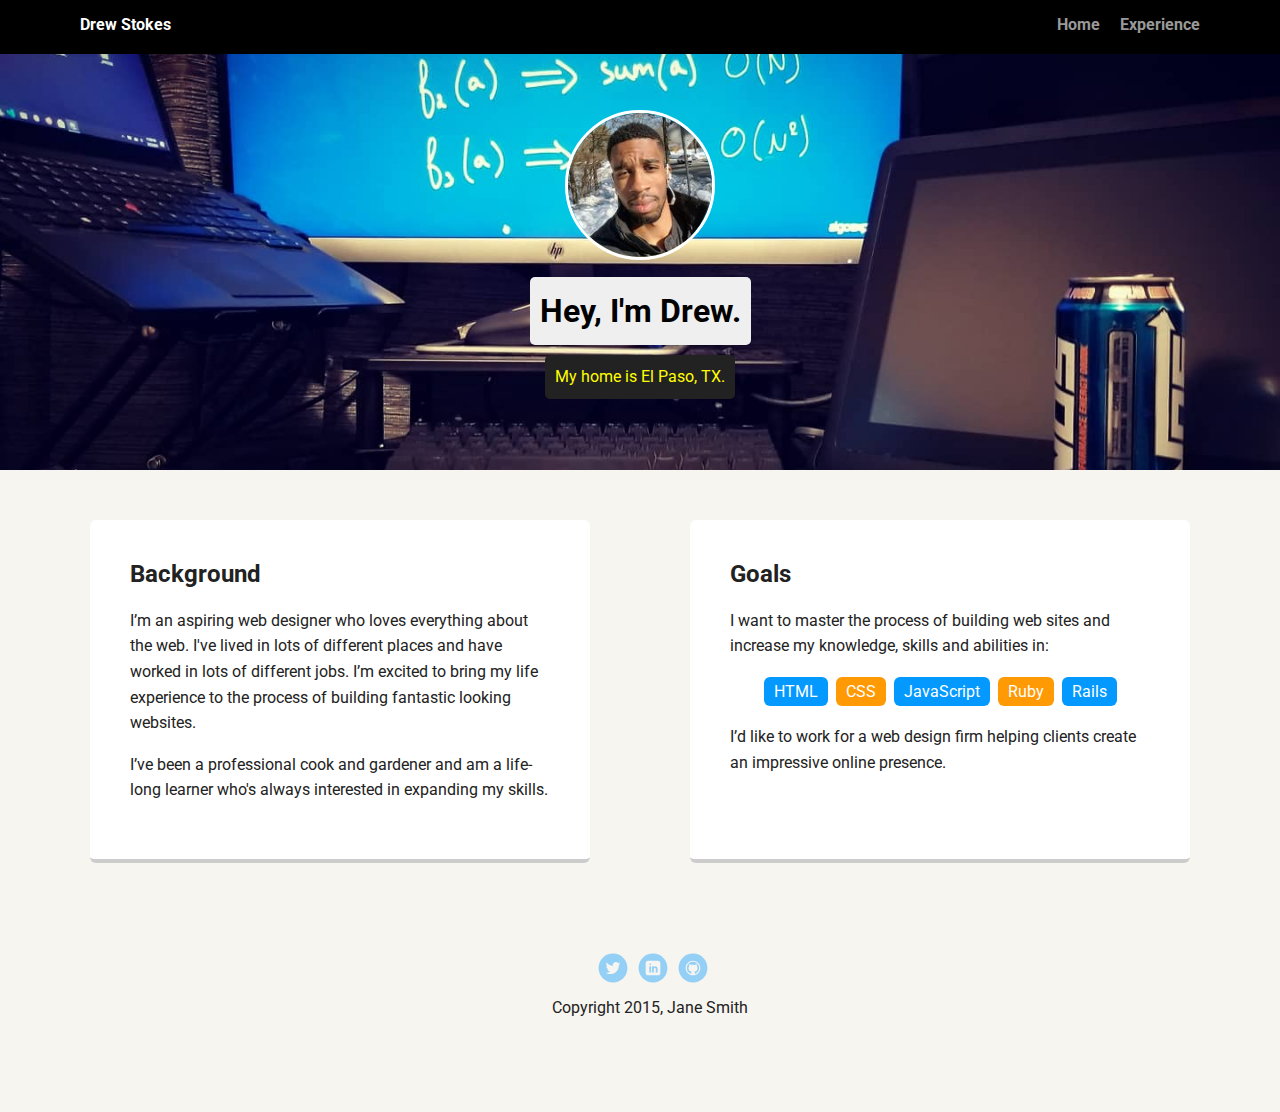
<file: index.html>
<!DOCTYPE html>
<html lang="en">
<head>
    <meta charset="UTF-8">
    <meta http-equiv="X-UA-Compatible" content="IE=edge">
    <meta name="viewport" content="width=device-width, initial-scale=1.0">
    <link rel="stylesheet" href="styles.css">
    <link href="https://fonts.googleapis.com/css?family=Muli%7CRoboto:400,300,500,700,900" rel="stylesheet">
    <title>Drew Stokes Portfolio</title>
</head>
<body>
    <div class="main-nav">
        <ul class="nav">
          <li class="name">Drew Stokes</li>
          <li><a href="#">Home</a></li>
          <li><a href="#">Experience</a></li>
        </ul>
    </div>

    <header>
      <img src="images/me.jpg" alt="Drawing of Jane Smith" class="profile-image">
      <h1 class="tag name">Hey, I'm Drew.</h1>
      <p class="tag location">My home is El Paso, TX.</p>
    </header>

    <main class="flex">
      <div class="card">
        <h2>Background</h2>
        <p>I’m an aspiring web designer who loves everything about the web. I've lived in lots of different places and have worked in lots of different jobs. I’m excited to bring my life experience to the process of building fantastic looking websites.</p>
        <p>I’ve been a professional cook and gardener and am a life-long learner who's always interested in expanding my skills.</p>
      </div> 

      <div class="card">
        <h2>Goals</h2>
        <p>I want to master the process of building web sites and increase my knowledge, skills and abilities in:</p>
        <ul class="skills">
          <li>HTML</li>
          <li>CSS</li>
          <li>JavaScript</li>
          <li>Ruby</li>
          <li>Rails</li>
        </ul>
        <p>I’d like to work for a web design firm helping clients create an impressive online presence.</p>
      </div> 

    </main>
    <footer>
      <ul>
        <li><a href="#" class="social twitter">Twitter</a></li>
        <li><a href="#" class="social linkedin">LinkedIn</a></li>
        <li><a href="#" class="social github">Github</a></li>
      </ul>
      <p class="copyright">Copyright 2015, Jane Smith</p>
    </footer>
</body>
</html>
</file>
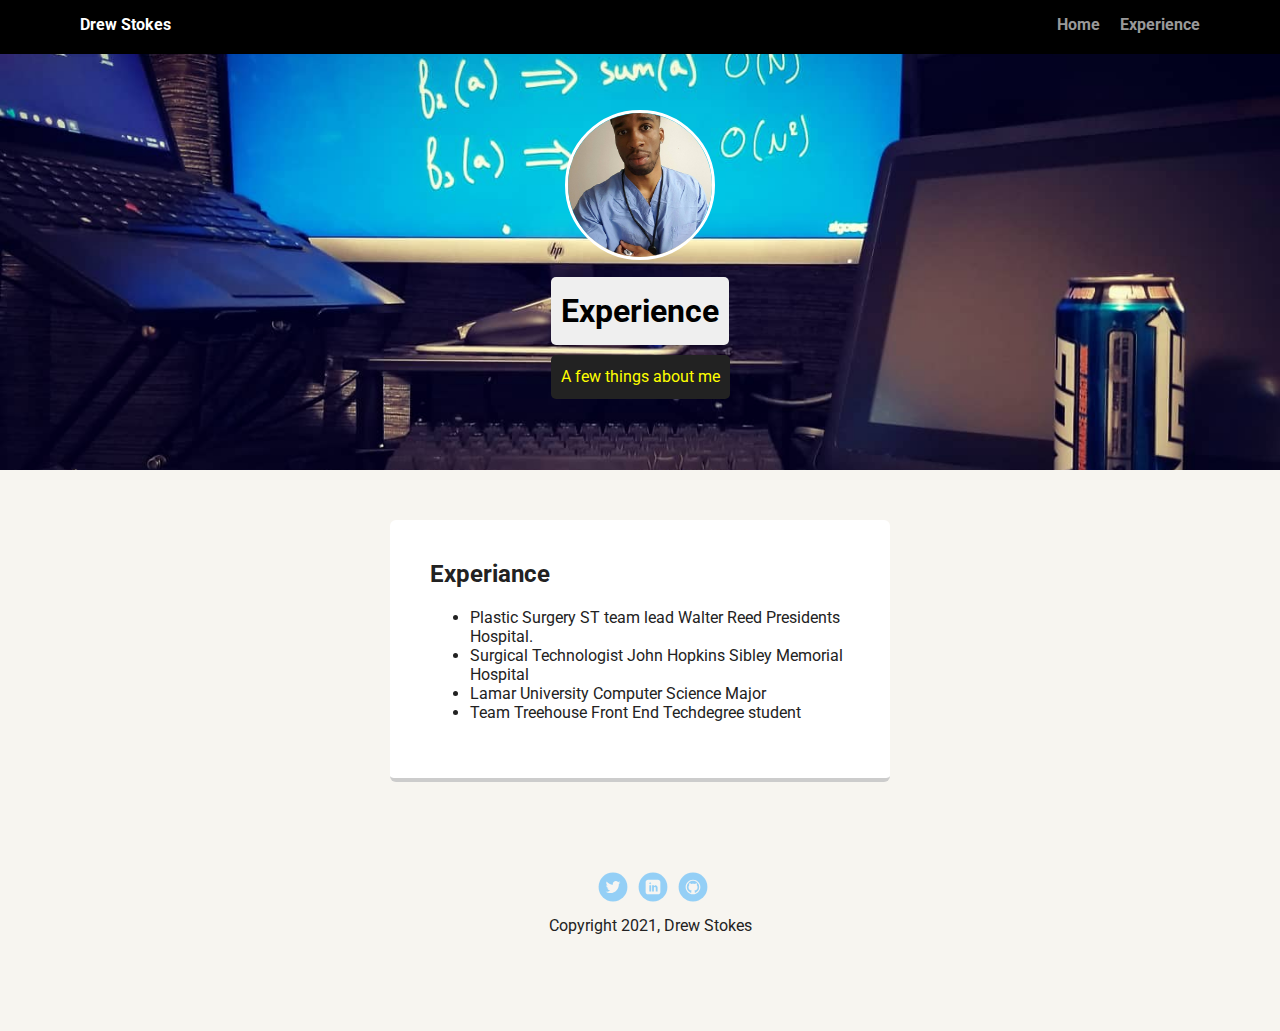
<file: experience.html>
<!DOCTYPE html>
<html lang="en">
<head>
    <meta charset="UTF-8">
    <meta http-equiv="X-UA-Compatible" content="IE=edge">
    <meta name="viewport" content="width=device-width, initial-scale=1.0">
    <link rel="stylesheet" href="css/styles.css">
    <link href="https://fonts.googleapis.com/css?family=Muli%7CRoboto:400,300,500,700,900" rel="stylesheet">
    <title>Drew Stokes Portfolio</title>
</head>
<body>
    <div class="main-nav">
        <ul class="nav">
          <li class="name">Drew Stokes</li>
          <li><a href="index.html">Home</a></li>
          <li><a href="experience.html">Experience</a></li>
        </ul>
    </div>

    <header>
      <img src="images/Drew_sibley_scrubs.jpg" alt="Picture of Drew Stokes" class="profile-image">
      <h1 class="tag name">Experience</h1>
      <p class="tag location">A few things about me</p>
    </header>

    <main class="flex">

      <div class="card">
        
        <h2>Experiance</h2>
        <ul>
        <li>Plastic Surgery ST team lead Walter Reed Presidents Hospital.</li>
        <li>Surgical Technologist John Hopkins Sibley Memorial Hospital</li>
        <li>Lamar University Computer Science Major</li>
        <li>Team Treehouse Front End Techdegree student</li>
        </ul>
      </div> 

    </main>
    <footer>
      <ul>
        <li><a href="https://twitter.com/engineeringDrew" class="social twitter">Twitter</a></li>
        <li><a href="https://www.linkedin.com/in/andrew-l-stokes/" class="social linkedin">LinkedIn</a></li>
        <li><a href="https://github.com/Drew-Stokes" class="social github">Github</a></li>
      </ul>
      <p class="copyright">Copyright 2021, Drew Stokes</p>
    </footer>
</body>
</html>
</file>
<file: styles.css>
/* Global Layout Set-up */
* { 
    box-sizing: border-box;
  }
    
  body {
    margin: 0;
    padding: 0;
    text-align: center;
    font-family: 'Roboto', sans-serif;
    color: #222;
    background: #f7f5f0;
  }
  /* Link Styles */
  
  a {
    text-decoration: none;
    color: #999;
  }
  a:hover {
    color: #6633ff;
  }
  
  /* Section Styles */
  
  .main-nav {
    width: 100%;
    background: black;
    min-height: 30px;
    padding: 10px;
    position: fixed;
    text-align: center;
  }
  .nav {
    display: flex;
    justify-content: space-around;
    font-weight: 700;
    list-style-type: none;
    margin: 0 auto;
    padding: 0;
  }
  
  .nav .name {
      display: block;
      margin-right: auto;
      color: white;
  }
  .nav li {
    padding: 5px 10px 10px 10px;
  }
  .nav a {
    transition: all .5s;
  }
  .nav a:hover {
    color: white
  }
  
  header {
    text-align: center;
    background: url('images/remarkable_setup.jpg') no-repeat top center ;
    background-size: cover;
    overflow: hidden;
    padding-top: 60px;
  }
  header {
    line-height: 1.5;
  }
  header .profile-image {
    margin-top: 50px;
    width: 150px;
    height: 150px;
    border-radius: 50%;
    border: 3px solid white;
    transition: all .5s;
  }
  header .profile-image:hover {
    transform: scale(1.2) rotate(5deg);
  }
  .tag {
    background-color: #efefef;
    color: black;
    padding: 10px;
    border-radius: 5px;
    display: table;
    margin: 10px auto;
  } 
  .location {
    background-color: #222;
    color: yellow;
  }
  .card {
    margin: 30px;
    padding: 20px 40px 40px;
    max-width: 500px;
    text-align: left;
    background: #fff;
    border-bottom: 4px solid #ccc;
    border-radius: 6px;
    transition: all .5s;
  }
  .card:hover {
    border-color: #ff99ff;
  }
  
  ul.skills {
    padding: 0;
    text-align: center;
  }
  
  .skills li {
    border-radius: 6px;
    display: inline-block;
    background: #ff9904;
    color: white;
    padding: 5px 10px;
    margin: 2px;
  }
  
  .skills li:nth-child(odd) {
    background: #0399ff;
  }
  
  footer {
    width: 100%;
    min-height: 30px;
    padding: 20px 0 40px 20px;
  }
  
  footer .copyright {
    top: -8px;
    font-size: .75em;
  }
  
  footer ul {
    list-style-type: none;
    margin: 0;
    padding: 0;
  }
  
  footer ul li {
    display: inline-block;
  }
  
  a.social {
    display: inline-block;
    text-indent: -9999px;
    margin-left: 5px;
    width: 30px;
    height: 30px;
    background-size: 30px 30px;
    opacity: .4;
    transition: all .5s;
  }
  a.twitter {
    background-image: url(images/twitter.svg);
  }
  a.linkedin {
    background-image: url(images/linkedin.svg);
  }
  a.github {
    background-image: url(images/github.svg);
  }
  a.social:hover {
    opacity: 1;
  }
  .clearfix {
    clear: both;
  }
  
  /* Styles for larger screens */
  @media screen and (min-width: 720px) {
    
    .flex {
        display: -ms-flexbox;      /* TWEENER - IE 10 */
        display: flex; 
        max-width: 1200px;
        -ms-flex-pack: distribute;
        justify-content: space-around;
        margin: 0 auto;
    }
  
    header {
      min-height: 470px;
    }
  
    .nav {
      max-width: 1200px;
      padding: 0 30px;
    }
  
  
    main {
      padding-top: 20px;
    }
  
    main p {
      line-height: 1.6em;
    }
  
    footer {
      font-size: 1.3em;
      max-width: 1200px;
      margin: 40px auto;
    }
  
  }
</file>
<file: css/styles.css>
/* Global Layout Set-up */
* { 
    box-sizing: border-box;
  }
    
  body {
    margin: 0;
    padding: 0;
    text-align: center;
    font-family: 'Roboto', sans-serif;
    color: #222;
    background: #f7f5f0;
  }
  /* Link Styles */
  
  a {
    text-decoration: none;
    color: #999;
  }
  a:hover {
    color: #6633ff;
  }
  
  /* Section Styles */
  
  .main-nav {
    width: 100%;
    background: black;
    min-height: 30px;
    padding: 10px;
    position: fixed;
    text-align: center;
  }
  .nav {
    display: flex;
    justify-content: space-around;
    font-weight: 700;
    list-style-type: none;
    margin: 0 auto;
    padding: 0;
  }
  
  .nav .name {
      display: block;
      margin-right: auto;
      color: white;
  }
  .nav li {
    padding: 5px 10px 10px 10px;
  }
  .nav a {
    transition: all .5s;
  }
  .nav a:hover {
    color: white
  }
  
  header {
    text-align: center;
    background: url('../images/remarkable_setup.jpg') no-repeat top center ;
    background-size: cover;
    overflow: hidden;
    padding-top: 60px;
  }
  header {
    line-height: 1.5;
  }
  header .profile-image {
    margin-top: 50px;
    width: 150px;
    height: 150px;
    border-radius: 50%;
    border: 3px solid white;
    transition: all .5s;
  }
  header .profile-image:hover {
    transform: scale(1.2) rotate(5deg);
  }
  .tag {
    background-color: #efefef;
    color: black;
    padding: 10px;
    border-radius: 5px;
    display: table;
    margin: 10px auto;
  } 
  .location {
    background-color: #222;
    color: yellow;
  }
  .card {
    margin: 30px;
    padding: 20px 40px 40px;
    max-width: 500px;
    text-align: left;
    background: #fff;
    border-bottom: 4px solid #ccc;
    border-radius: 6px;
    transition: all .5s;
  }
  .card:hover {
    border-color: #ff99ff;
  }
  
  ul.skills {
    padding: 0;
    text-align: center;
  }
  
  .skills li {
    border-radius: 6px;
    display: inline-block;
    background: #ff9904;
    color: white;
    padding: 5px 10px;
    margin: 2px;
  }
  
  .skills li:nth-child(odd) {
    background: #0399ff;
  }
  
  footer {
    width: 100%;
    min-height: 30px;
    padding: 20px 0 40px 20px;
  }
  
  footer .copyright {
    top: -8px;
    font-size: .75em;
  }
  
  footer ul {
    list-style-type: none;
    margin: 0;
    padding: 0;
  }
  
  footer ul li {
    display: inline-block;
  }
  
  a.social {
    display: inline-block;
    text-indent: -9999px;
    margin-left: 5px;
    width: 30px;
    height: 30px;
    background-size: 30px 30px;
    opacity: .4;
    transition: all .5s;
  }
  a.twitter {
    background-image: url(../images/twitter.svg);
  }
  a.linkedin {
    background-image: url(../images/linkedin.svg);
  }
  a.github {
    background-image: url(../images/github.svg);
  }
  a.social:hover {
    opacity: 1;
  }
  .clearfix {
    clear: both;
  }
  
  /* Styles for larger screens */
  @media screen and (min-width: 720px) {
    
    .flex {
        display: -ms-flexbox;      /* TWEENER - IE 10 */
        display: flex; 
        max-width: 1200px;
        -ms-flex-pack: distribute;
        justify-content: space-around;
        margin: 0 auto;
    }
  
    header {
      min-height: 470px;
    }
  
    .nav {
      max-width: 1200px;
      padding: 0 30px;
    }
  
  
    main {
      padding-top: 20px;
    }
  
    main p {
      line-height: 1.6em;
    }
  
    footer {
      font-size: 1.3em;
      max-width: 1200px;
      margin: 40px auto;
    }
  
  }
</file>
